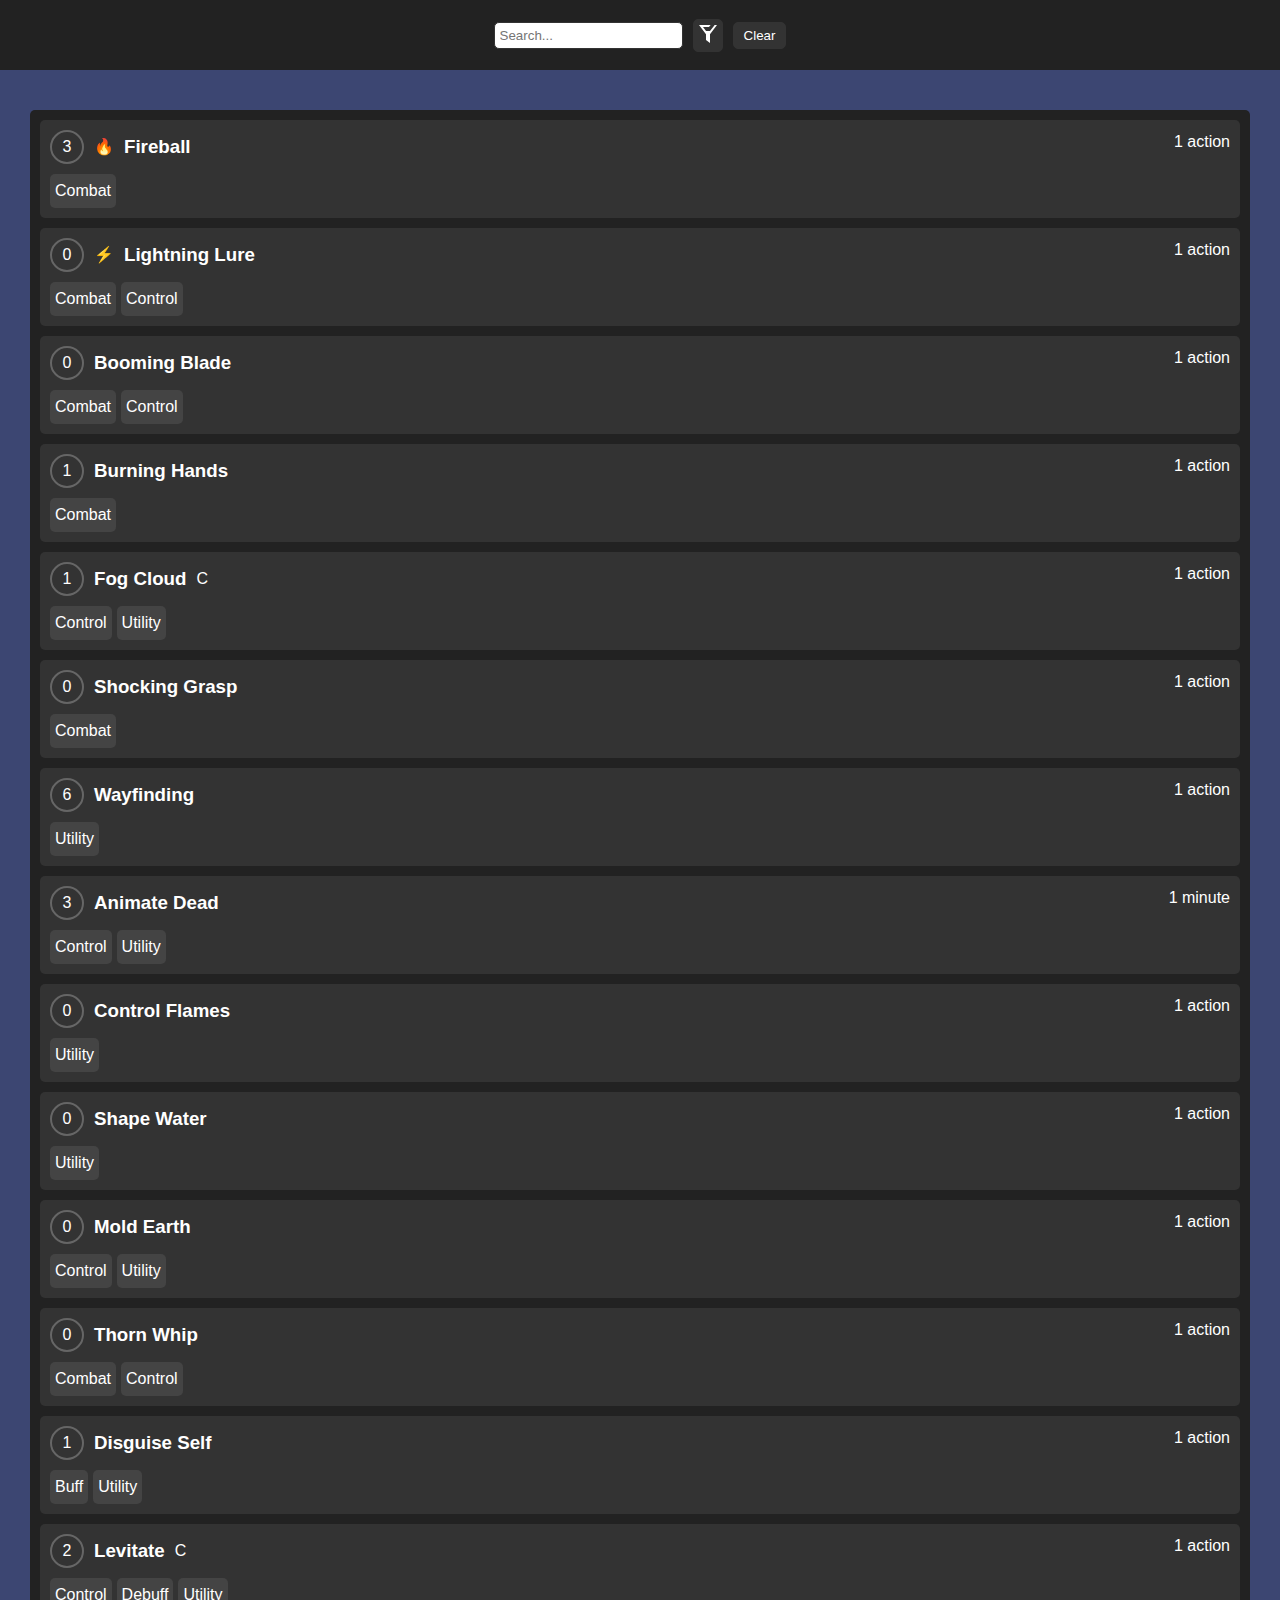
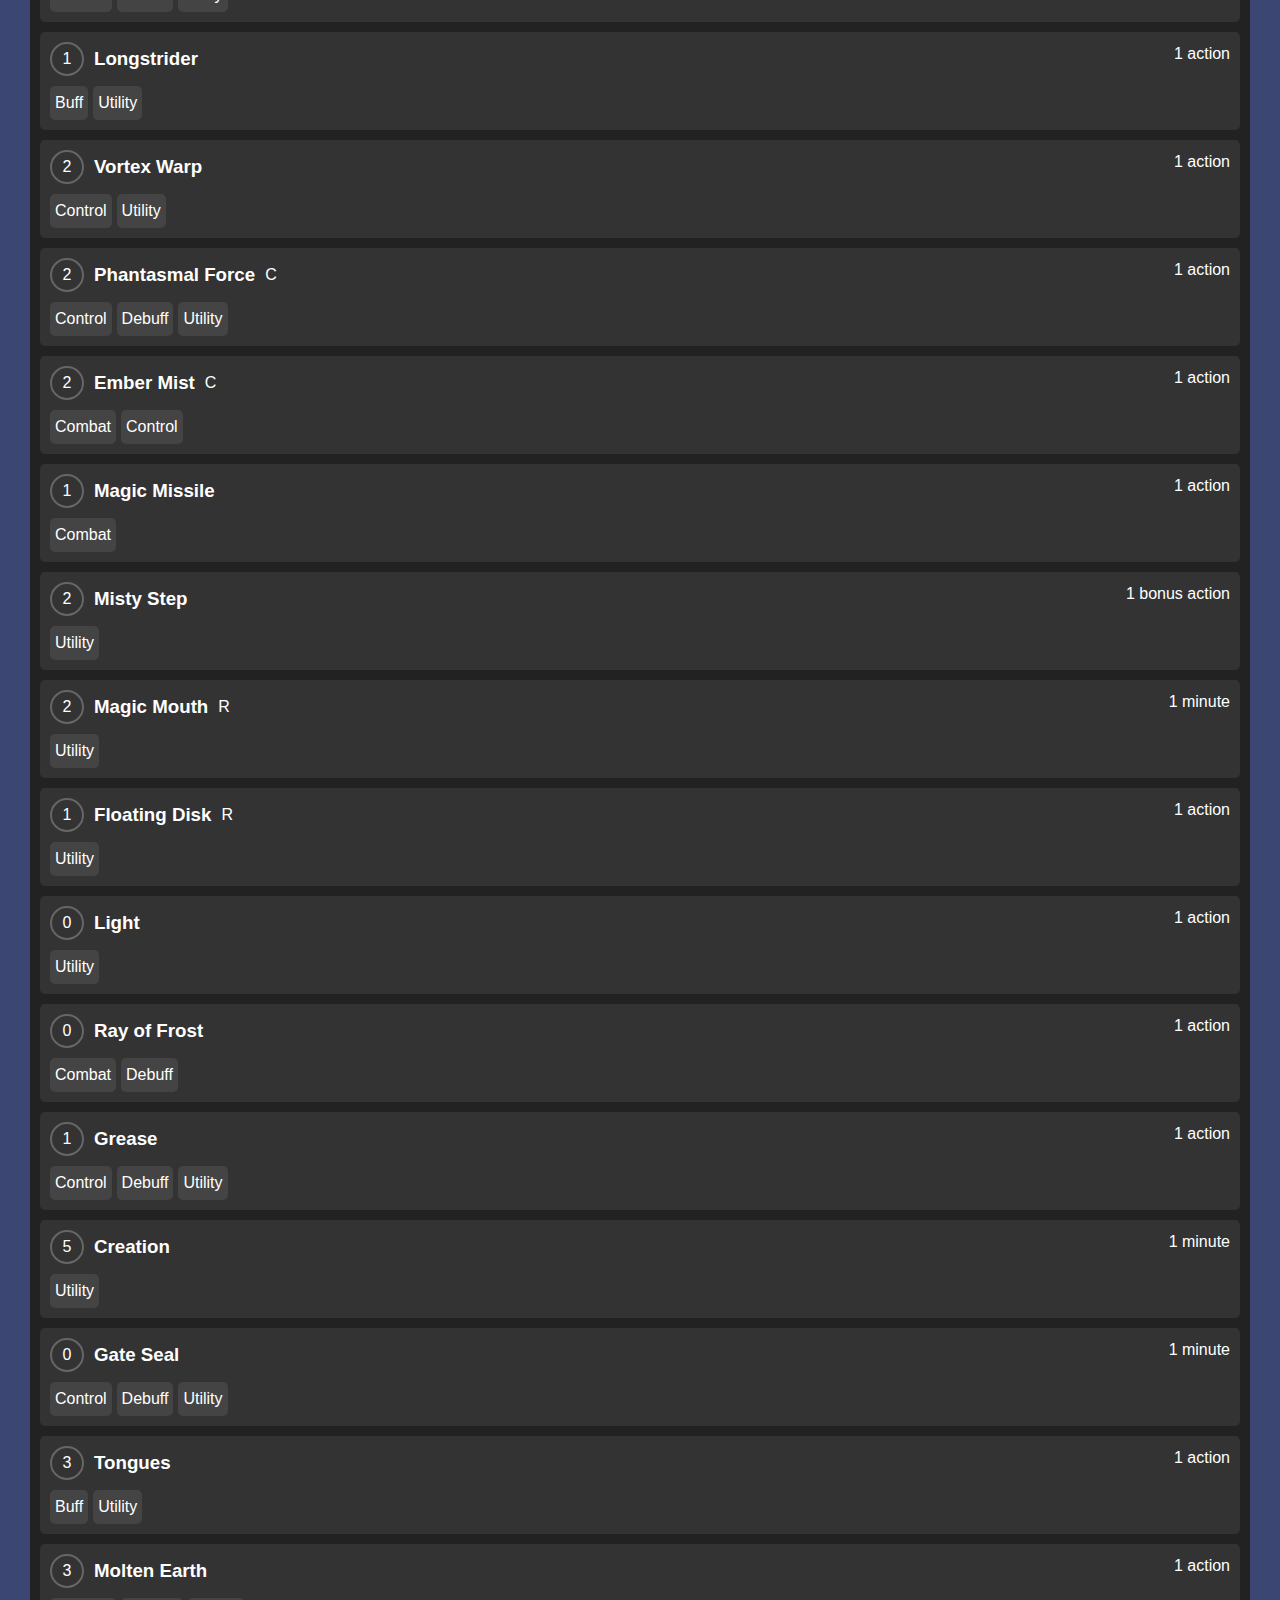
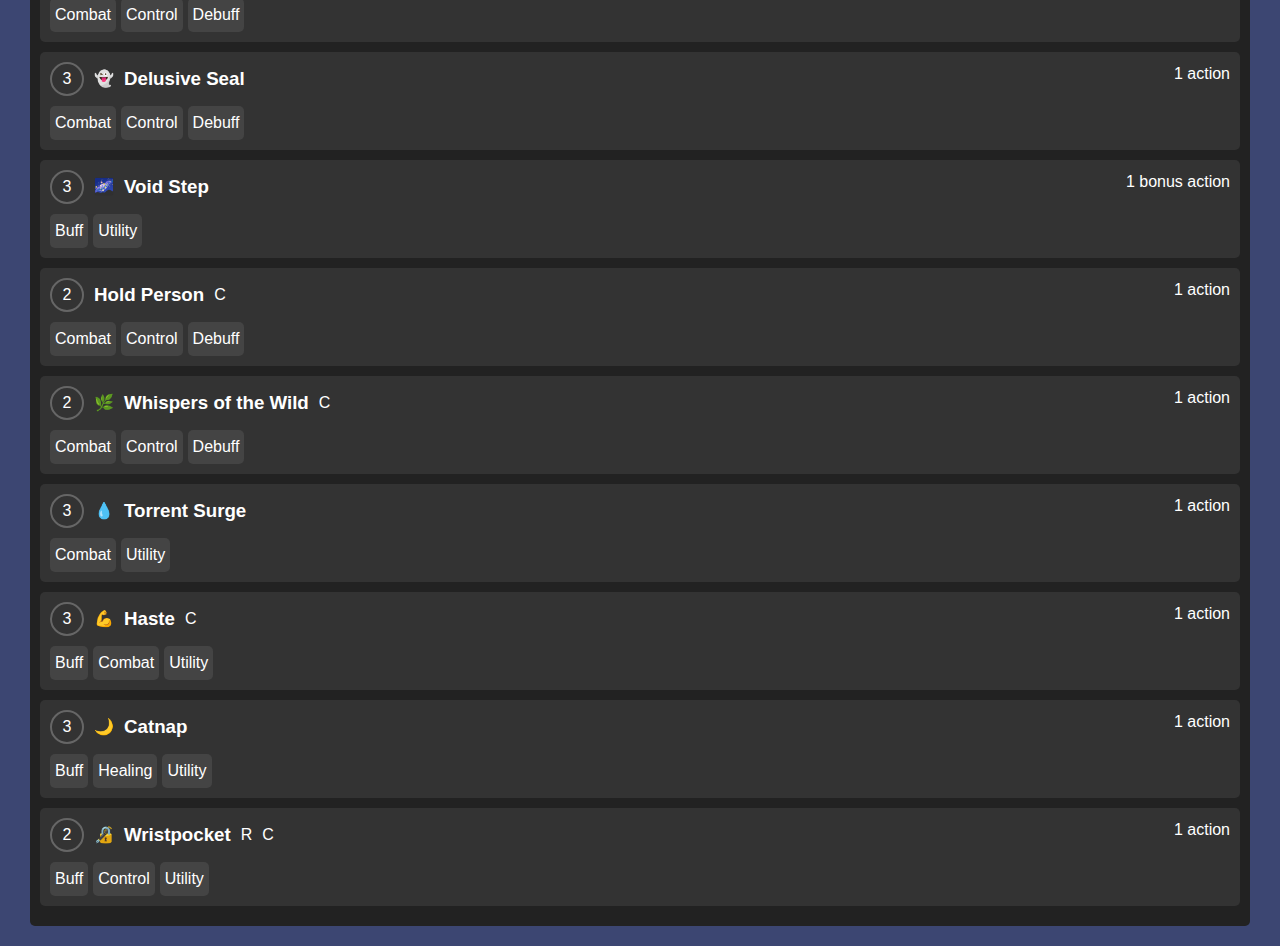
<file: index.html>
<!DOCTYPE html>
<html lang="en">
<head>
    <meta charset="UTF-8">
    <meta name="viewport" content="width=device-width, initial-scale=1.0">
    <title>Tenvod - Spells</title>
    <link rel="stylesheet" href="style.css">
    <link rel="icon" href="favicon.ico" type="image/x-icon">
    <script type="module" src="js/pages/index.js"></script>
</head>
<body>
    <nav>
        <input type="text" id="search-input" placeholder="Search...">
        <button id="filter-button">
            <svg fill="#fff" viewBox="0 0 1920.00 1920.00" xmlns="http://www.w3.org/2000/svg" transform="matrix(1, 0, 0, 1, 0, 0)rotate(0)" stroke="#000000" stroke-width="0.019200000000000002"><g id="SVGRepo_bgCarrier" stroke-width="0"></g><g id="SVGRepo_tracerCarrier" stroke-linecap="round" stroke-linejoin="round" stroke="#CCCCCC" stroke-width="15.36"></g><g id="SVGRepo_iconCarrier"> <path d="M1672.853 0 1171.84 640H748.053L426.56 213.333h637.227L1241.173 0H0l746.667 991.147V1600l426.56 320V991.147L1920 0z" fill-rule="evenodd"></path> </g></svg>
        </button>
        <button id="clear-button">Clear</button>
        <a id="add-button" href="./editSpell.html">Add Spell</a>
    </nav>
    <div id="filter-options">
        <div id="filter-categories">
        </div>
    </div>

    <main class="main-backboard">
        <div id="spell-list">
        </div>
        <div id="spell-details">
        </div>
    </main>

</body>
</html>
</file>
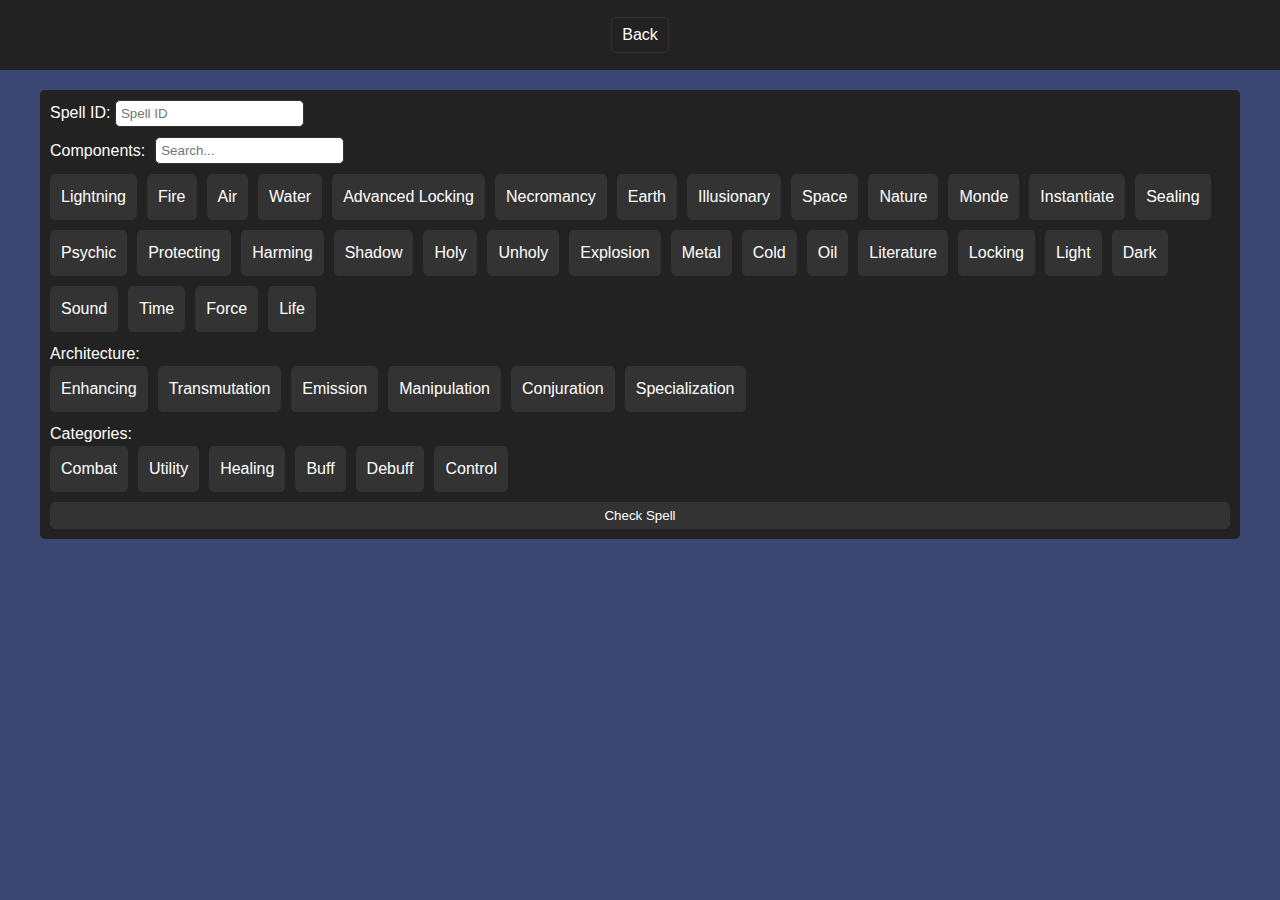
<file: addSpell.html>
<!DOCTYPE html>
<html lang="en">
<head>
    <meta charset="UTF-8">
    <meta name="viewport" content="width=device-width, initial-scale=1.0">
    <title>Document</title>
    <link rel="stylesheet" href="style.css">
    <script type="module" src="js/pages/add_spell.js"></script>
    
</head>
<body>
    <nav>
        <a href="./index.html">Back</a>
    </nav>

    <!-- spell id, components, architecture -->
    <!-- Load the available components and architectures from js -->
    
    <main>

        <div class="addSpell">
            <label for="spell-id">Spell ID:
                <input type="text" id="spell-id" placeholder="Spell ID">            
            </label>

            <label for="components">
                <div class="smol">
                    <p>Components:</p>
                    <input type="text" id="component-search" placeholder="Search...">
                </div>
                <div class="multiple" id="components">
                </div>
            </label>

            <label for="architecture">Architecture:
                <div class="multiple" id="architecture">
                </div>
            </label>

            <label for="categories">Categories:
                <div class="multiple" id="categories">
                </div>
            </label>

            <button id="check-spell">Check Spell</button>
        </div>
        <div class="addSpell" id="spell-details">

        </div>

    </main>


</body>
</html>
</file>
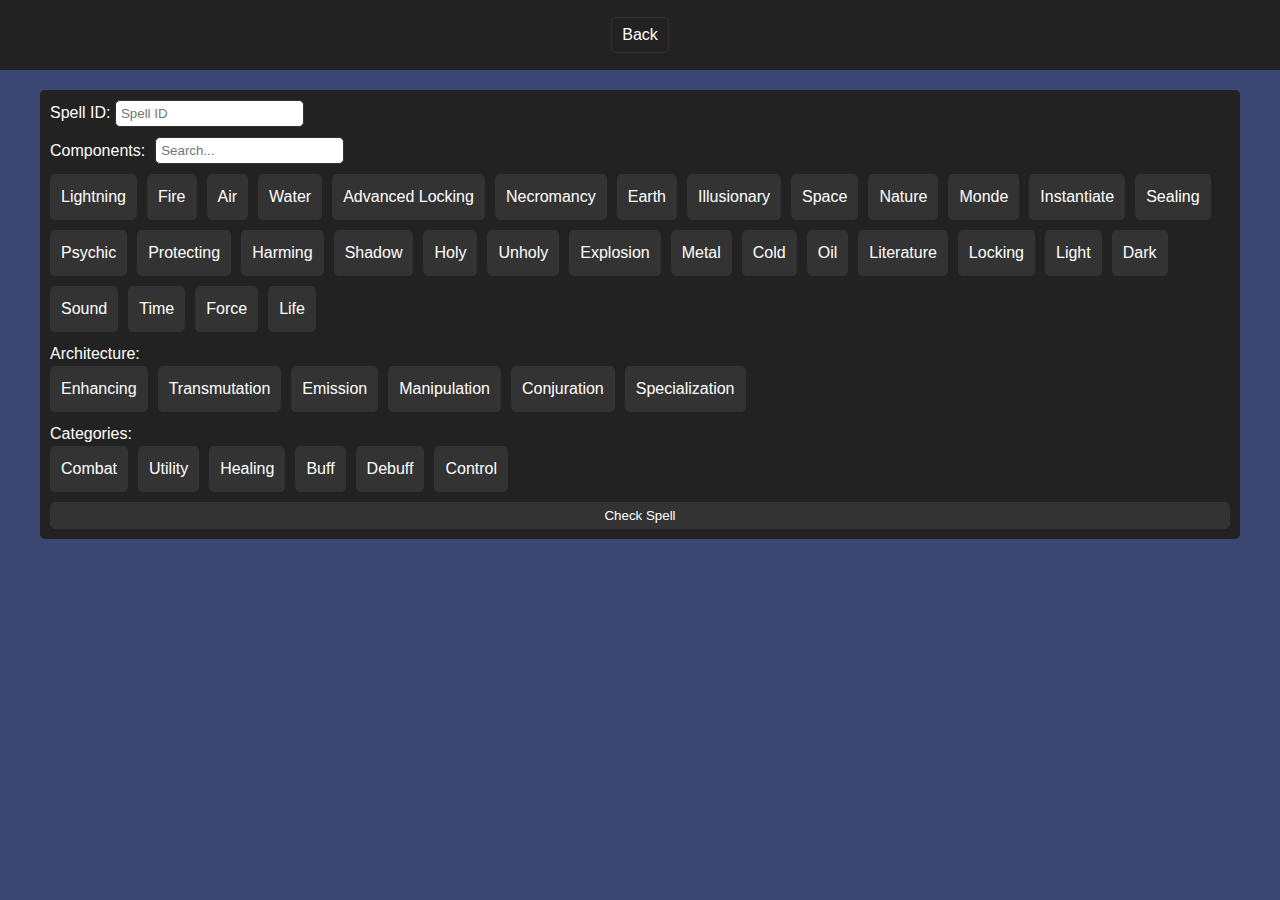
<file: editSpell.html>
<!DOCTYPE html>
<html lang="en">
<head>
    <meta charset="UTF-8">
    <meta name="viewport" content="width=device-width, initial-scale=1.0">
    <title>Edit Spell</title>
    <link rel="icon" href="favicon.ico" type="image/x-icon">
    <link rel="stylesheet" href="style.css">
    <script type="module" src="js/pages/edit_spell.js"></script>
    
</head>
<body>
    <nav>
        <a href="./index.html">Back</a>
    </nav>

    <!-- spell id, components, architecture -->
    <!-- Load the available components and architectures from js -->
    
    <main>

        <div class="addSpell">
            <label for="spell-id">Spell ID:
                <input type="text" id="spell-id" placeholder="Spell ID">            
            </label>

            <label for="components">
                <div class="smol">
                    <p>Components:</p>
                    <input type="text" id="component-search" placeholder="Search...">
                </div>
                <div class="multiple" id="components">
                </div>
            </label>

            <label for="architecture">Architecture:
                <div class="multiple" id="architecture">
                </div>
            </label>

            <label for="categories">Categories:
                <div class="multiple" id="categories">
                </div>
            </label>

            <button id="check-spell">Check Spell</button>
        </div>
        <div class="addSpell" id="spell-details">

        </div>

    </main>


</body>
</html>
</file>
<file: style.css>
body {
    font-family: 'Roboto', sans-serif;
    font-size: 16px;
    line-height: 1.5;
    color: #333;
    background-color: #3c4672;
    margin: 0;
    padding: 0;
}

nav {
    background-color: #222;
    color: #eee;
    padding: 10px 0;
    text-align: center;

    display: flex;
    justify-content: center;
    align-items: center;
    
    position: relative;
    z-index: 100;
    gap: 10px;

    height: 50px;
    max-height: 50px;
}

main {
    max-width: 1200px;
    margin: auto;
    padding: 20px;
}

a {
    color: #fff;
    text-decoration: none;
    padding: 5px 10px;
    border: 1px solid #333;
    border-radius: 5px;

    transition: all 0.3s;
}

a:hover {
    border: 1px solid #eee;
}



.smol {
    display: flex;
    align-items: center;
    gap: 10px;
    margin: 0;
    margin-bottom: 10px;
}
.smol > * {
    margin: 0;
}

/* Edit spell page */
.addSpell {
    background-color: #222;
    color: #fff;
    padding: 10px;
    border-radius: 5px;

    display: flex;
    flex-direction: column;

    gap: 10px;
}

.multiple {
    display: flex;
    gap: 10px;
    flex-wrap: wrap;
}

.selectable {
    background-color: #333;
    padding: 10px;
    border-radius: 5px;
    cursor: pointer;
    transition: all 0.3s;

    user-select: none;

    border: 1px solid #4440;
}

.selected {
    background-color: #444;
    color: #bfb;

    border: 1px solid #bfb;
}

input {
    padding: 5px;
    border: 1px solid #333;
    border-radius: 5px;
}

input:focus, textarea:focus {
    outline: none;
    box-shadow: 0 0 3px #2ff;
}

input[type="checkbox"] {
    cursor: pointer;

    width: 20px;
    height: 20px;
}

#spell-details {
    display: none;
    gap: 10px;
    margin-top: 10px;
}

.option {
    display: flex;
    gap: 10px;
    align-items: center;
}
.option > label {
    text-transform: capitalize;
    flex: 0.1;
}
.option > textarea {
    flex: 1;
    height: 100px;
    min-width: 40%;
    max-height: 200px;
    min-height: 100px;

    border: 1px solid #333;
    border-radius: 5px;
}
.option > input {
    flex: 1;
}
.option > input[type="checkbox"] {
    flex: 0.1;
    width: 20px;
    height: 20px;
}

button {
    padding: 5px 10px;
    border: 1px solid #333;
    border-radius: 5px;
    background-color: #333;
    color: #fff;
    cursor: pointer;

    transition: all 0.3s;
}

button:hover {
    background-color: #444;
    border: 1px solid #444;
}

button:disabled {
    background-color: #111;
    border: 1px solid #666;
    cursor: not-allowed;
}

.modifying {
    background-color: #444;
    color: #f88;
    border: 1px solid #f88;

    border-radius: 5px;

    display: flex;
    justify-content: center;
    align-items: center;

    padding: 5px;
    font-weight: bold;
    animation: color 1.5s infinite;

}

@keyframes color {
    0% {
        color: #f88;
    }
    50% {
        color: #fff;
    }
    100% {
        color: #f88;
    }
}

/* filters */
#filter-button {
    width: 30px;
    padding: 5px;
}

#filter-options {
    width: 100%;
    color: #fff;

    display: flex;
    gap: 10px;
    flex-wrap: wrap;
    align-items: center;
    justify-content: center;

    padding: 5px;

    transition: all 0.3s;

    top: -100px;
    position: fixed;
}

#filter-categories {
    display: flex;
    gap: 10px;
    flex-wrap: wrap;

    background-color: #111;
    padding: 10px;
    border-radius: 5px;
}

#filter-categories > .selectable {
    
}

#filter-categories > .selectable > p {
    margin: 0;
}

/* Spell list */
.main-backboard {
    background-color: #222;
    color: #fff;
    padding: 10px;
    border-radius: 5px;

    margin-top: 40px;
    margin-bottom: 20px;
}

.spell {
    background-color: #333;
    padding: 10px;
    border-radius: 5px;
    margin-bottom: 10px;

    display: flex;
    gap: 10px;

    cursor: pointer;
}

.spell > .left {
    display: flex;
    flex-direction: column;
    gap: 10px;

    flex: 1;
}

.spell > .right {
    display: flex;
    flex-direction: row-reverse;
    gap: 10px;
}

.spell-header {
    display: flex;
    align-items: center;
    gap: 10px;
}

.spell-header > .level {
    width: 30px;
    height: 30px;
    min-width: 30px;

    display: flex;
    justify-content: center;
    align-items: center;

    border: #666 2px solid;
    border-radius: 100%;
}

.spell-header > h3 {
    margin: 0;
}

.categories {
    display: flex;
    gap: 5px;
    flex-wrap: wrap;
}

.categories > span {
    background-color: #444;
    padding: 5px;
    border-radius: 5px;
}

.error {
    color: #f88;
}
input.error {
    border: 1px solid #f55;
    background-color: #fee;
}

/* Spell details */
.spell-details {
    flex: 1;
    display: flex;
    flex-direction: column;
    gap: 10px;
}

.close:hover {
    color: #f88;
    border-bottom: 1px solid #f88;
}

.details {
    display: flex;
    flex-direction: column;
}
.details > span > .label {
    font-weight: bold;
}


.rune {
    background-color: #333;
    padding: 10px;
    border-radius: 5px;

    display: flex;
    gap: 10px;
    align-items: center;
    
    flex-direction: column;

    font-size: 1.3em;
    font-family: fantasy;
}
</file>
